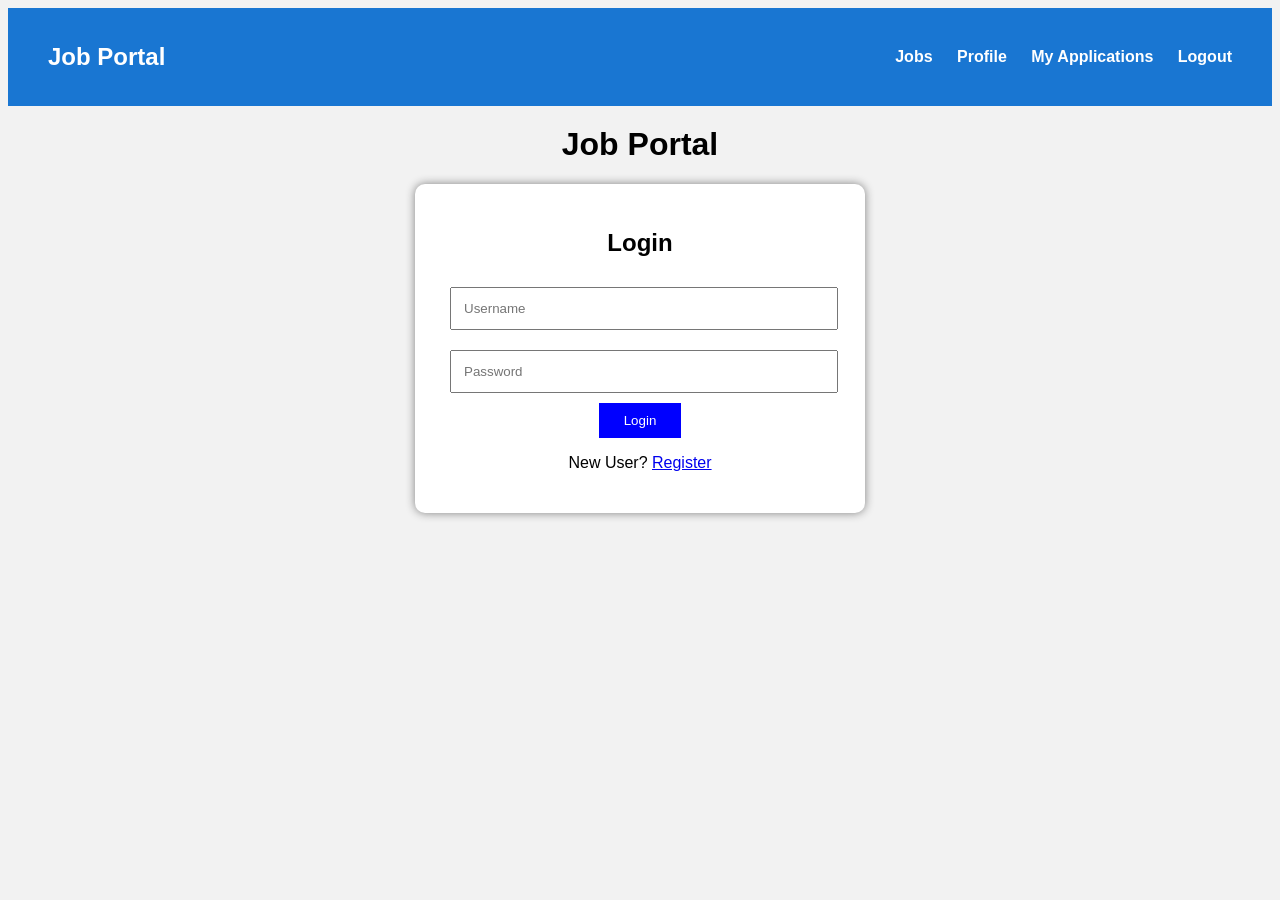
<file: src/main/resources/static/index.html>
<!DOCTYPE html>
<html>
<head>
    <title>Job Portal Login</title>
    <link rel="stylesheet" href="style.css">
</head>
<div class="navbar">

    <h2>Job Portal</h2>

    <div class="menu">

        <a href="candidate.html">Jobs</a>

        <a href="profile.html">Profile</a>

        <a href="applications.html">My Applications</a>

        <a href="index.html">Logout</a>

    </div>

</div>
<body>

<h1>Job Portal</h1>

<div class="login-box">

    <h2>Login</h2>

    <input id="username" type="text" placeholder="Username">

    <input id="password" type="password" placeholder="Password">

    <button onclick="login()">Login</button>

    <p>
        New User?
        <a href="register.html">Register</a>
    </p>

</div>

<script src="script.js"></script>

</body>
</html>
</file>
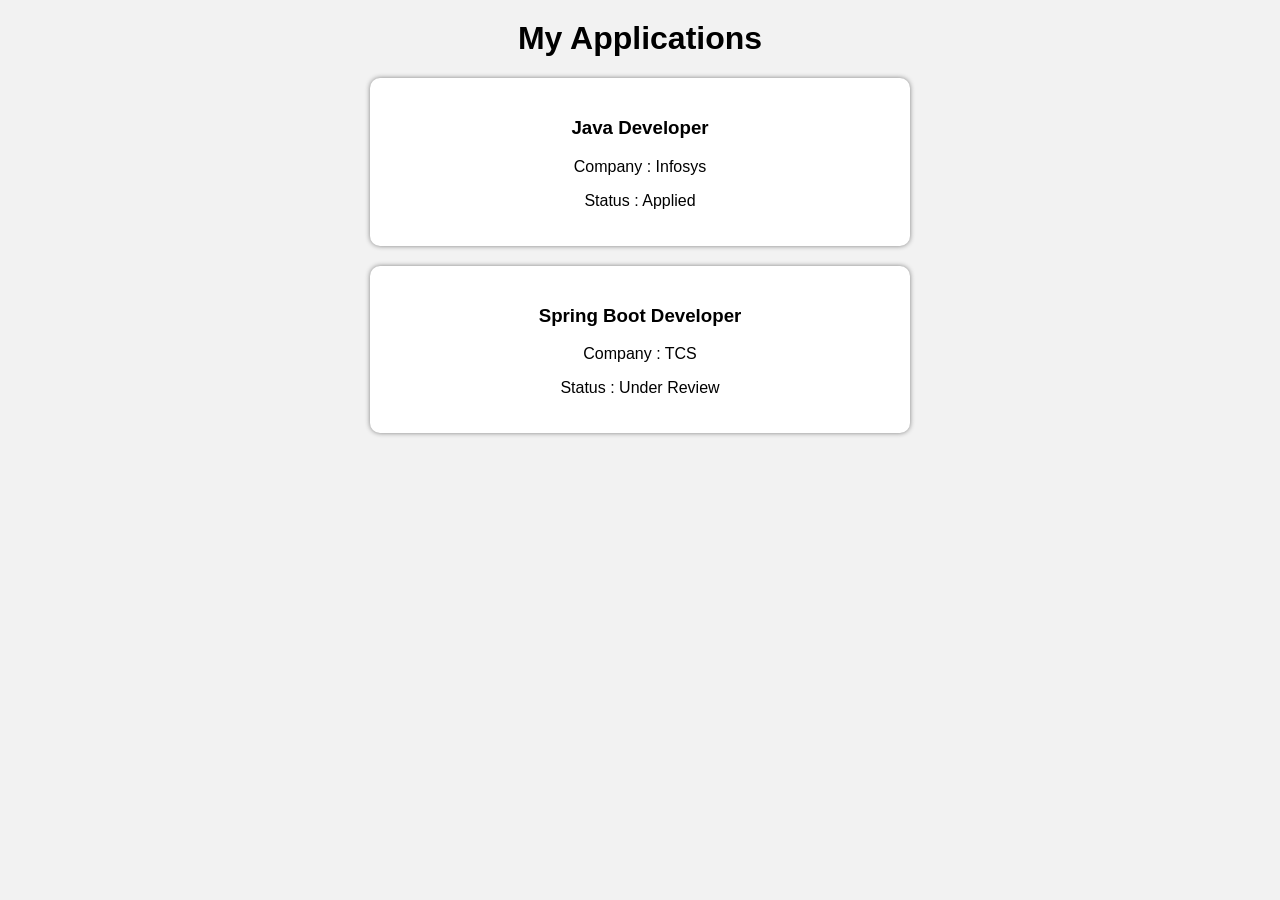
<file: src/main/resources/static/application.html>
<!DOCTYPE html>
<html>
<head>
    <title>My Applications</title>
    <link rel="stylesheet" href="style.css">
</head>
<body>

<h1>My Applications</h1>

<div class="job-card">

    <h3>Java Developer</h3>

    <p>Company : Infosys</p>

    <p>Status : Applied</p>

</div>

<div class="job-card">

    <h3>Spring Boot Developer</h3>

    <p>Company : TCS</p>

    <p>Status : Under Review</p>

</div>

</body>
</html>
</file>
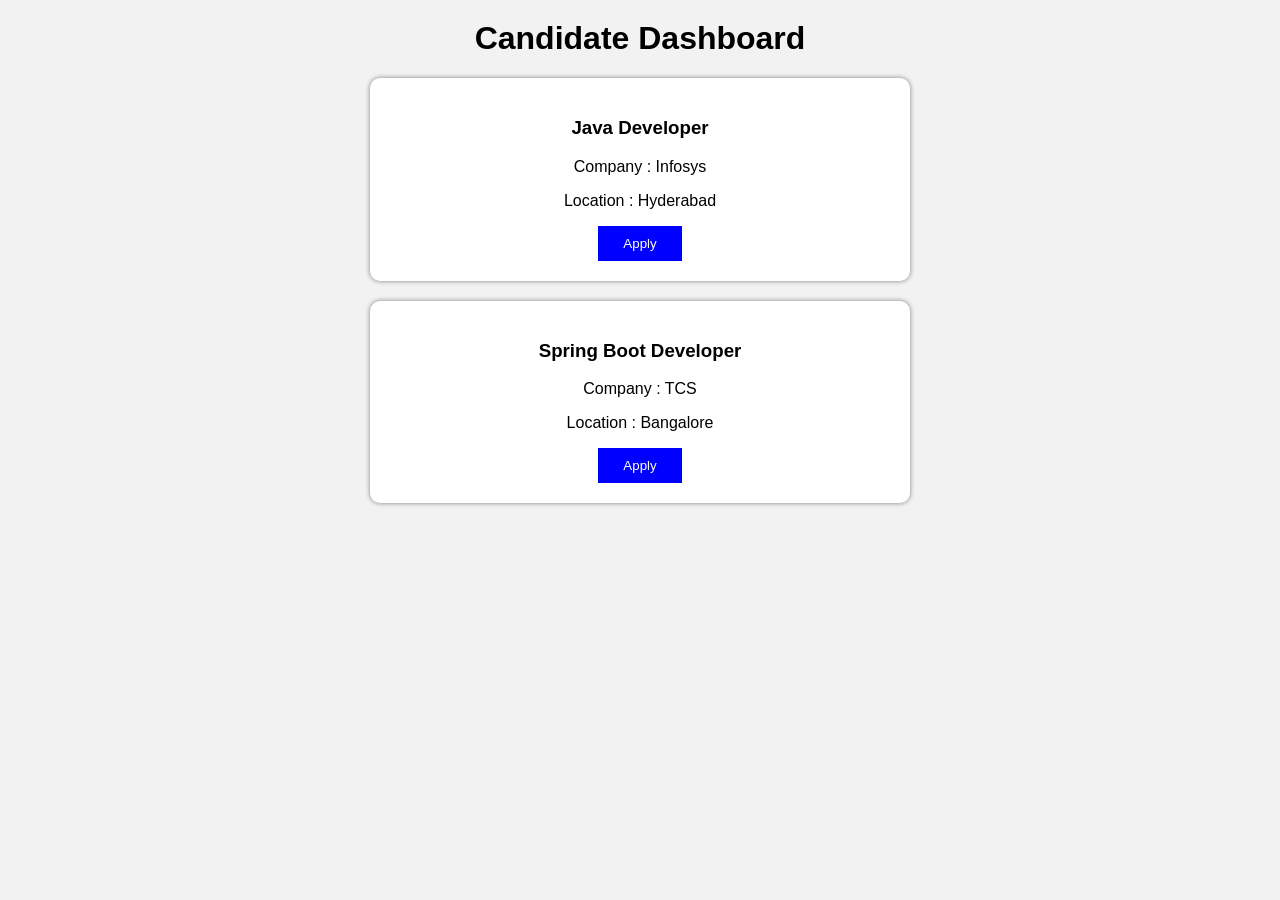
<file: src/main/resources/static/candidate.html>
<!DOCTYPE html>
<html>
<head>
    <title>Candidate Dashboard</title>
    <link rel="stylesheet" href="style.css">
</head>
<body>

<h1>Candidate Dashboard</h1>

<div class="job-card">
    <h3>Java Developer</h3>
    <p>Company : Infosys</p>
    <p>Location : Hyderabad</p>
    <button>Apply</button>
</div>

<div class="job-card">
    <h3>Spring Boot Developer</h3>
    <p>Company : TCS</p>
    <p>Location : Bangalore</p>
    <button>Apply</button>
</div>

</body>
</html>
</file>
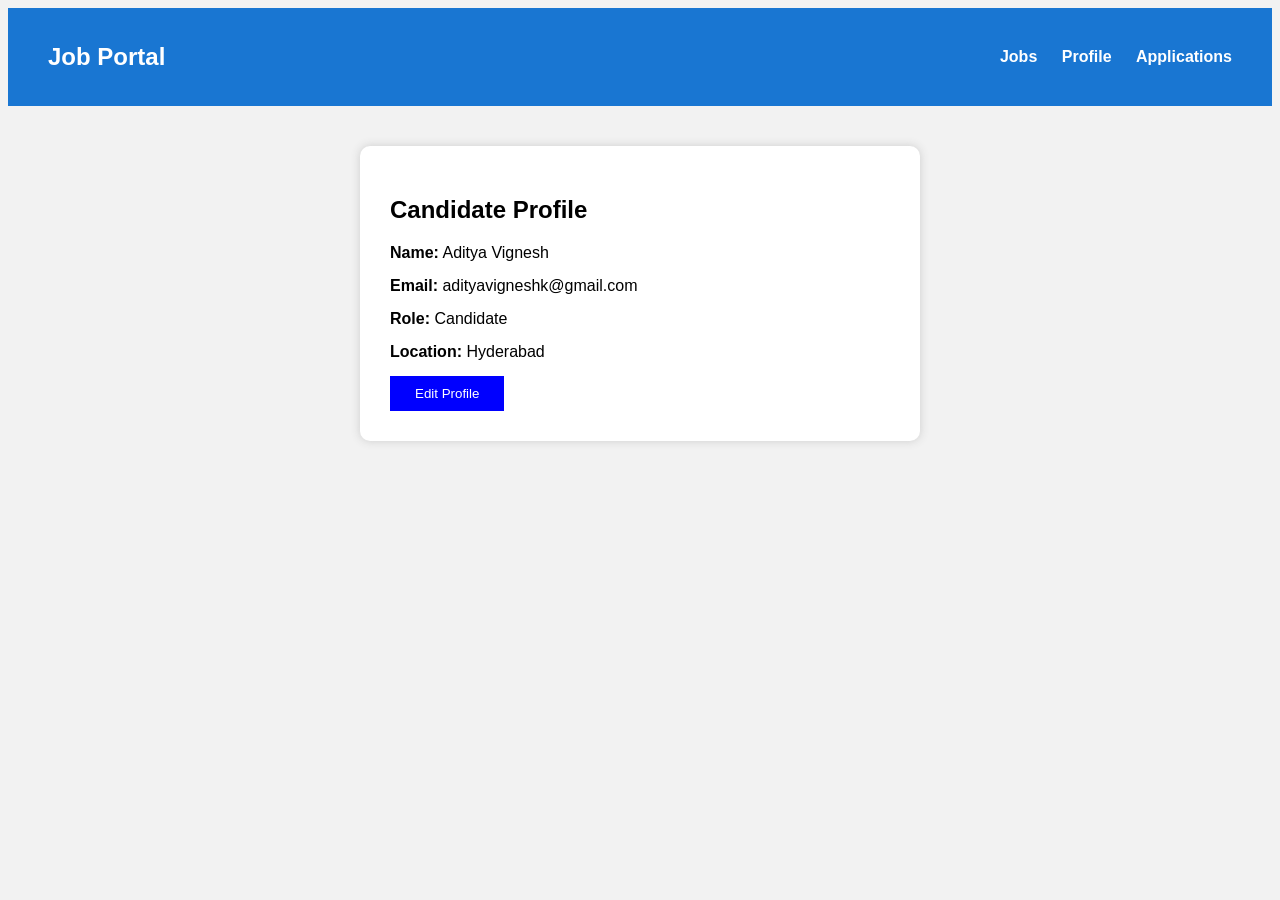
<file: src/main/resources/static/profile.html>
<!DOCTYPE html>
<html>
<head>
    <title>Profile</title>
    <link rel="stylesheet" href="style.css">
</head>
<body>

<div class="navbar">

    <h2>Job Portal</h2>

    <div class="menu">

        <a href="candidate.html">Jobs</a>

        <a href="profile.html">Profile</a>

        <a href="applications.html">Applications</a>

    </div>

</div>

<div class="profile-card">

    <h2>Candidate Profile</h2>

    <p><b>Name:</b> Aditya Vignesh</p>

    <p><b>Email:</b> adityavigneshk@gmail.com</p>

    <p><b>Role:</b> Candidate</p>

    <p><b>Location:</b> Hyderabad</p>

    <button>Edit Profile</button>

</div>

</body>
</html>
</file>
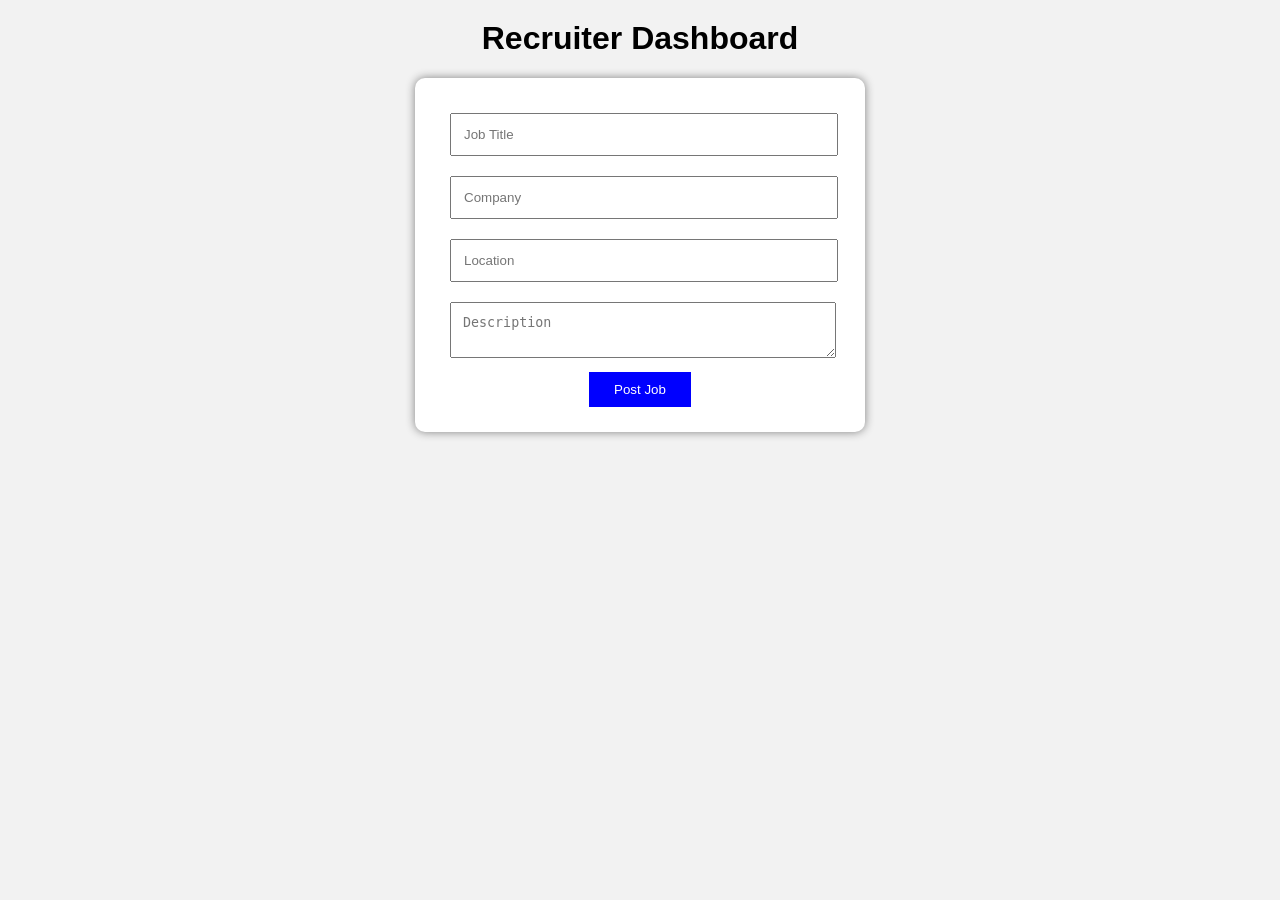
<file: src/main/resources/static/recruiter.html>
<!DOCTYPE html>
<html>
<head>
    <title>Recruiter Dashboard</title>
    <link rel="stylesheet" href="style.css">
</head>
<body>

<h1>Recruiter Dashboard</h1>

<div class="login-box">

    <input id="jobTitle" placeholder="Job Title">

    <input id="company" placeholder="Company">

    <input id="location" placeholder="Location">

    <textarea id="description"
              placeholder="Description"></textarea>

    <button>
        Post Job
    </button>

</div>

</body>
</html>
</file>
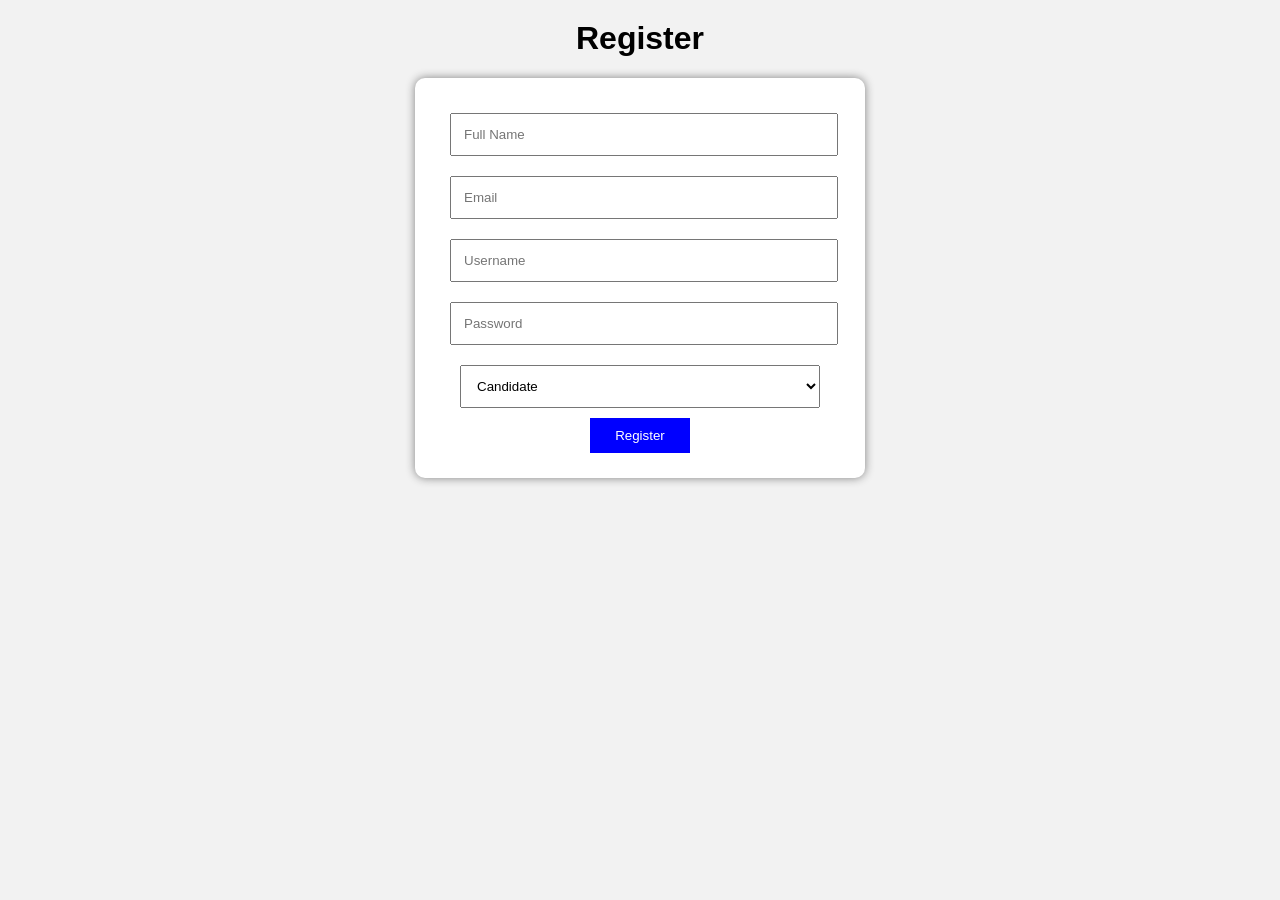
<file: src/main/resources/static/register.html>
<!DOCTYPE html>
<html>
<head>
    <title>Register</title>
    <link rel="stylesheet" href="style.css">
</head>
<body>

<h1>Register</h1>

<div class="login-box">

    <input id="fullname" placeholder="Full Name">

    <input id="email" placeholder="Email">

    <input id="regUsername" placeholder="Username">

    <input id="regPassword" type="password" placeholder="Password">

    <select id="role">
        <option value="CANDIDATE">Candidate</option>
        <option value="RECRUITER">Recruiter</option>
    </select>

    <button onclick="registerUser()">
        Register
    </button>

</div>

<script src="script.js"></script>

</body>
</html>
</file>
<file: src/main/resources/static/style.css>
body{
    font-family:Arial;
    background:#f2f2f2;
    text-align:center;
}

h1{
    margin-top:20px;
}

.login-box{
    width:400px;
    margin:auto;
    background:white;
    padding:25px;
    border-radius:10px;
    box-shadow:0 0 10px gray;
}

input,
select,
textarea{
    width:90%;
    padding:12px;
    margin:10px;
}

button{
    background:blue;
    color:white;
    border:none;
    padding:10px 25px;
    cursor:pointer;
}

.job-card{
    width:500px;
    margin:20px auto;
    background:white;
    padding:20px;
    border-radius:10px;
    box-shadow:0 0 5px gray;
}
.profile-card{
    width:500px;
    margin:30px auto;
    background:white;
    padding:20px;
    text-align:center;
    border-radius:10px;
    box-shadow:0 0 10px gray;
}

.profile-card img{
    width:150px;
    height:150px;
    border-radius:50%;
    margin-bottom:15px;
}

.profile-card p{
    margin:10px 0;
}
.navbar{
    background:#1976d2;
    color:white;
    padding:15px 40px;

    display:flex;
    justify-content:space-between;
    align-items:center;
}

.menu a{
    color:white;
    text-decoration:none;
    margin-left:20px;
    font-weight:bold;
}

.menu a:hover{
    text-decoration:underline;
}
.profile-card{

    width:500px;

    margin:40px auto;

    background:white;

    padding:30px;

    border-radius:10px;

    box-shadow:0 0 10px #ccc;

    text-align:left;
}

.profile-card p{

    margin:15px 0;
}
</file>
